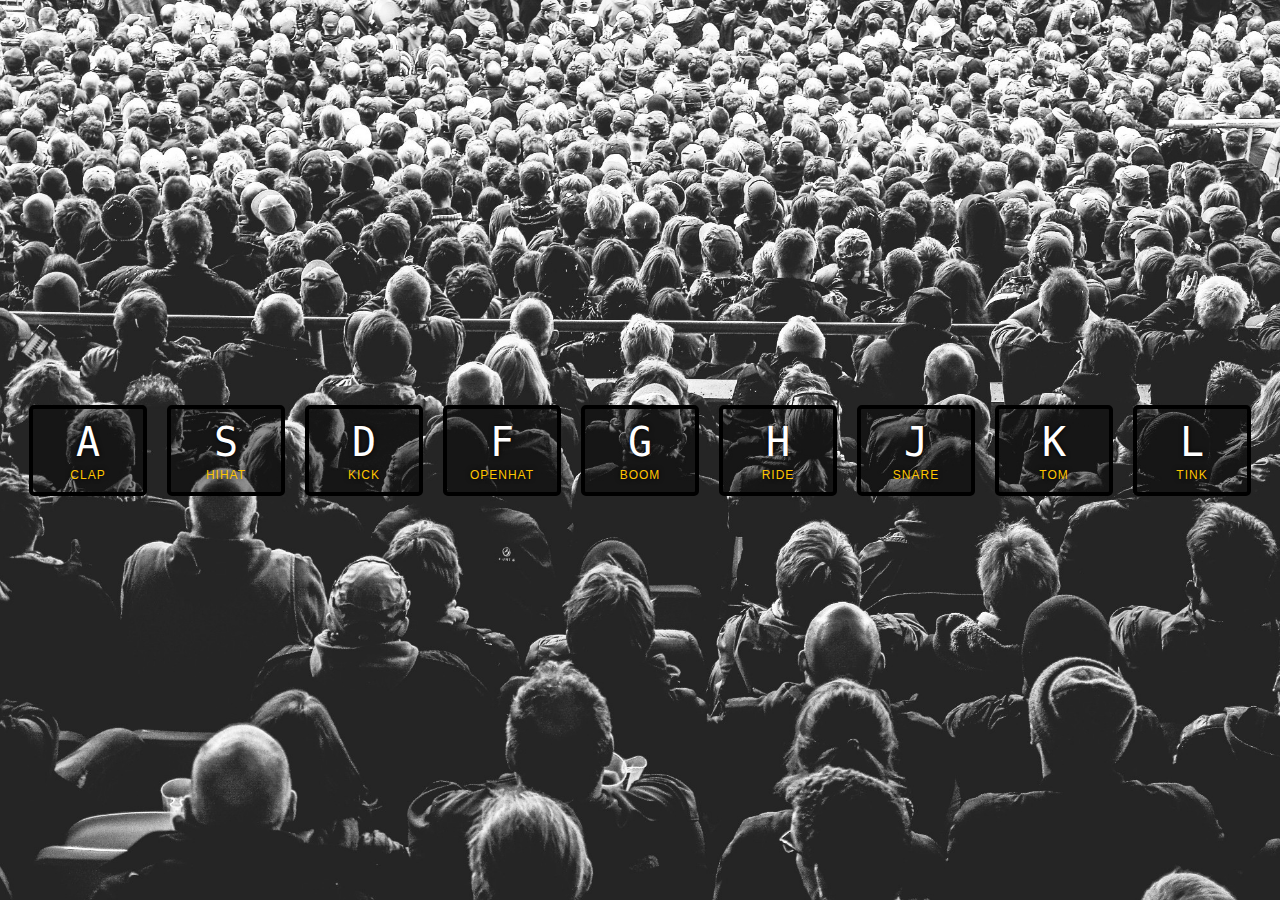
<file: 01 - JavaScript Drum Kit/index.html>
<!DOCTYPE html>
<html lang="en">
    <head>
        <meta charset="UTF-8" />
        <title>JS Drum Kit</title>
        <link rel="stylesheet" href="style.css" />
        <link rel="icon" href="https://fav.farm/🔥" />
    </head>
    <body>
        <div class="keys">
            <div data-key="65" class="key">
                <kbd>A</kbd>
                <span class="sound">clap</span>
            </div>
            <div data-key="83" class="key">
                <kbd>S</kbd>
                <span class="sound">hihat</span>
            </div>
            <div data-key="68" class="key">
                <kbd>D</kbd>
                <span class="sound">kick</span>
            </div>
            <div data-key="70" class="key">
                <kbd>F</kbd>
                <span class="sound">openhat</span>
            </div>
            <div data-key="71" class="key">
                <kbd>G</kbd>
                <span class="sound">boom</span>
            </div>
            <div data-key="72" class="key">
                <kbd>H</kbd>
                <span class="sound">ride</span>
            </div>
            <div data-key="74" class="key">
                <kbd>J</kbd>
                <span class="sound">snare</span>
            </div>
            <div data-key="75" class="key">
                <kbd>K</kbd>
                <span class="sound">tom</span>
            </div>
            <div data-key="76" class="key">
                <kbd>L</kbd>
                <span class="sound">tink</span>
            </div>
        </div>

        <audio data-key="65" src="sounds/clap.wav"></audio>
        <audio data-key="83" src="sounds/hihat.wav"></audio>
        <audio data-key="68" src="sounds/kick.wav"></audio>
        <audio data-key="70" src="sounds/openhat.wav"></audio>
        <audio data-key="71" src="sounds/boom.wav"></audio>
        <audio data-key="72" src="sounds/ride.wav"></audio>
        <audio data-key="74" src="sounds/snare.wav"></audio>
        <audio data-key="75" src="sounds/tom.wav"></audio>
        <audio data-key="76" src="sounds/tink.wav"></audio>

        <script src="script.js"></script>
    </body>
</html>
</file>
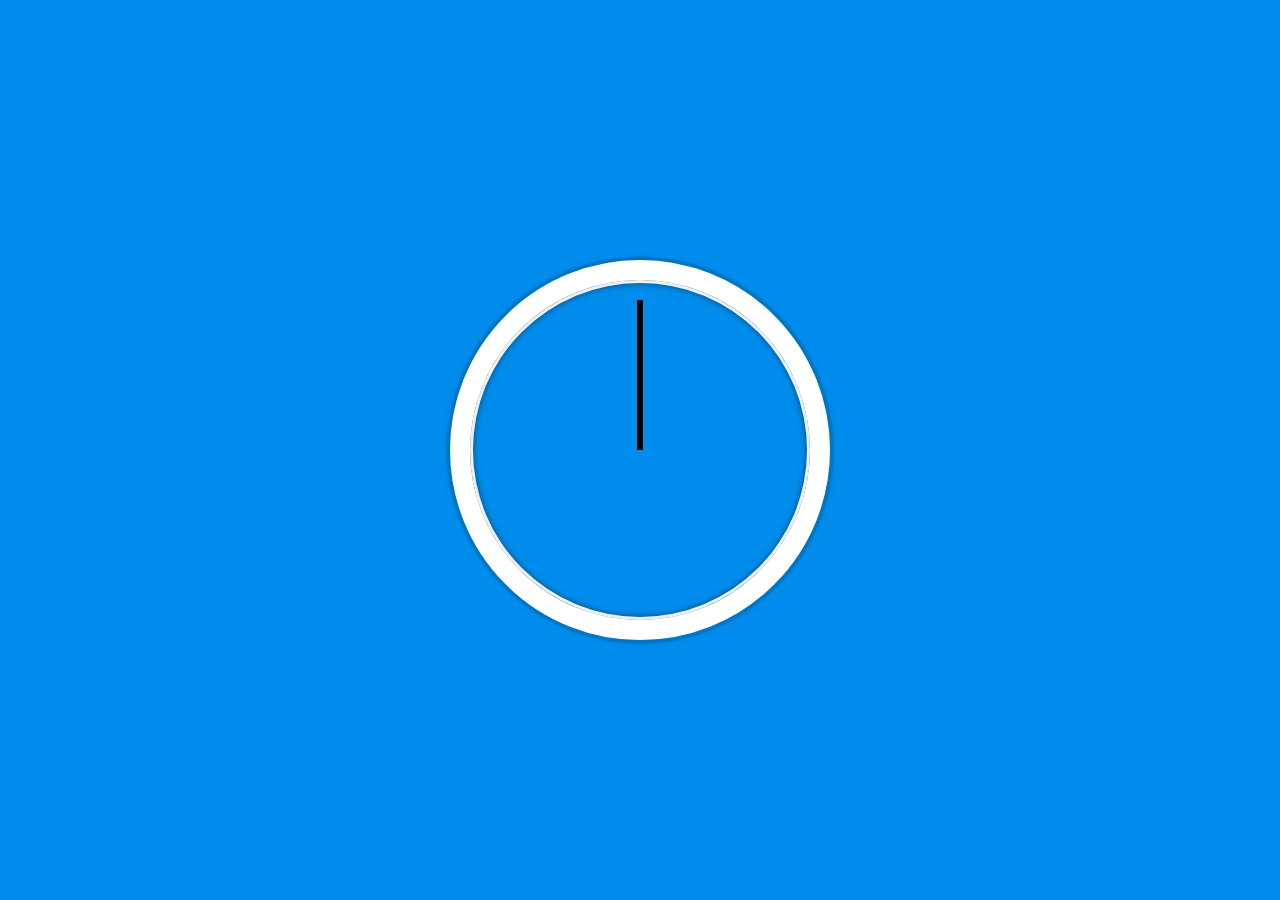
<file: 02 - JS and CSS Clock/index.html>
<!DOCTYPE html>
<html lang="en">
    <head>
        <meta charset="UTF-8" />
        <meta name="viewport" content="width=device-width, initial-scale=1.0" />
        <title>JS + CSS Clock</title>
        <link rel="icon" href="https://fav.farm/🔥" />
        <link rel="stylesheet" href="style.css" />
    </head>
    <body>
        <div class="clock">
            <div class="clock-face">
                <div class="hand hour-hand"></div>
                <div class="hand min-hand"></div>
                <div class="hand second-hand"></div>
            </div>
        </div>

        <script src="script.js"></script>
    </body>
</html>
</file>
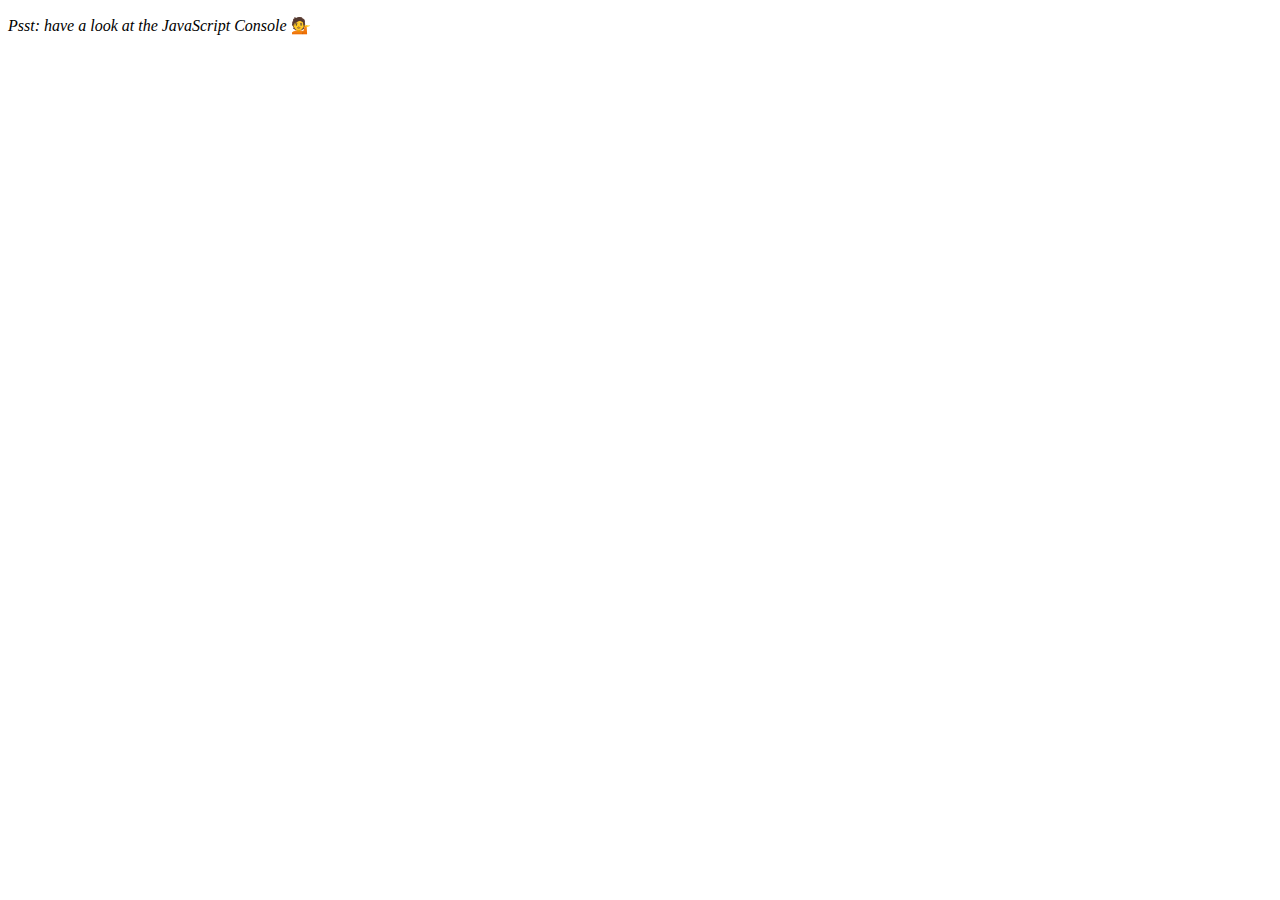
<file: 04 - Array Cardio Day 1/index.html>
<!DOCTYPE html>
<html lang="en">
    <head>
        <meta charset="UTF-8" />
        <title>Array Cardio 💪</title>
        <link rel="icon" href="https://fav.farm/🔥" />
    </head>
    <body>
        <p><em>Psst: have a look at the JavaScript Console</em> 💁</p>
        <script src="script.js"></script>
    </body>
</html>
</file>
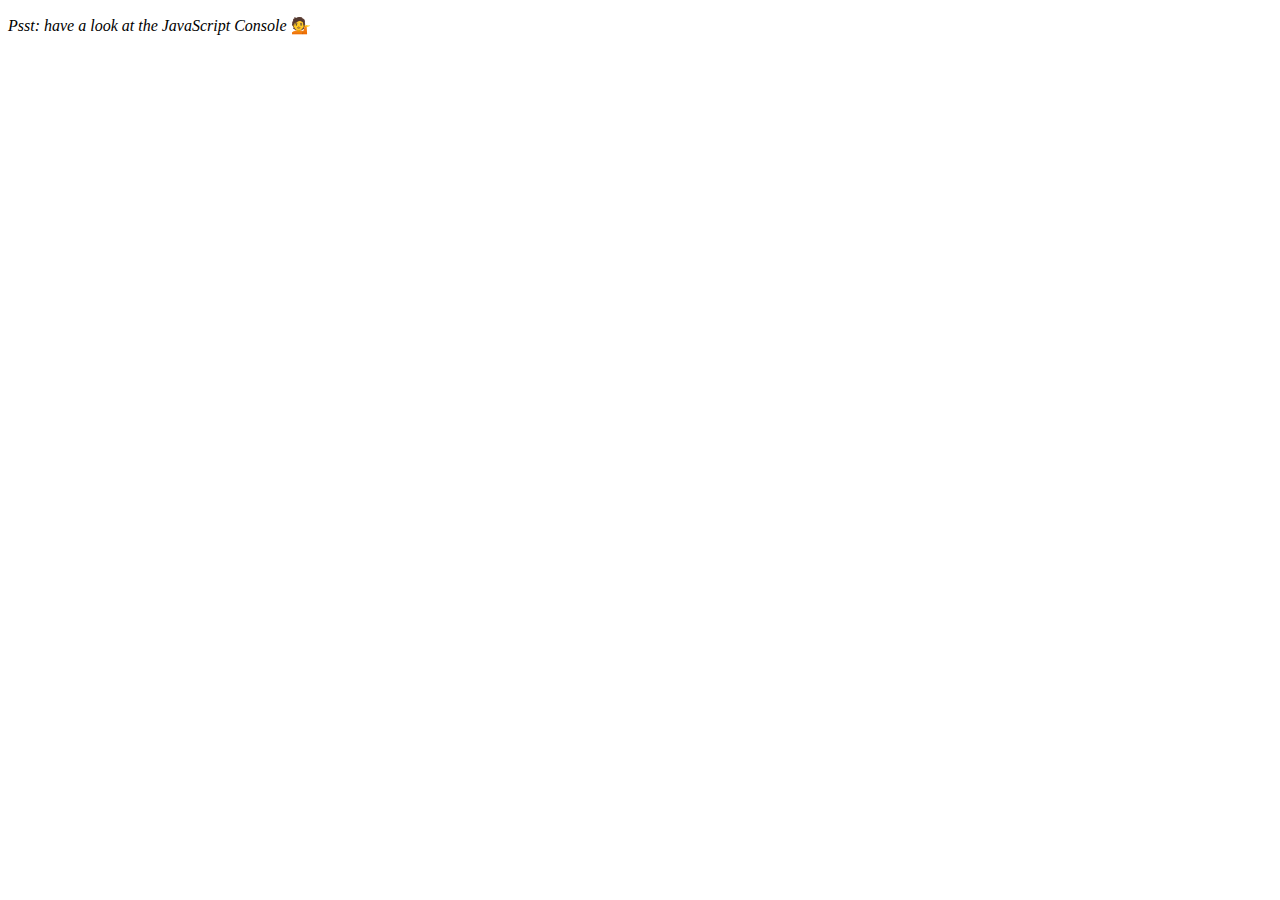
<file: 07 - Array Cardio Day 2/index.html>
<!DOCTYPE html>
<html lang="en">
  <head>
    <meta charset="UTF-8" />
    <title>Array Cardio 💪💪</title>
    <link rel="icon" href="https://fav.farm/🔥" />
  </head>
  <body>
    <p><em>Psst: have a look at the JavaScript Console</em> 💁</p>
    
   <script src="script.js"></script>
  </body>
</html>
</file>
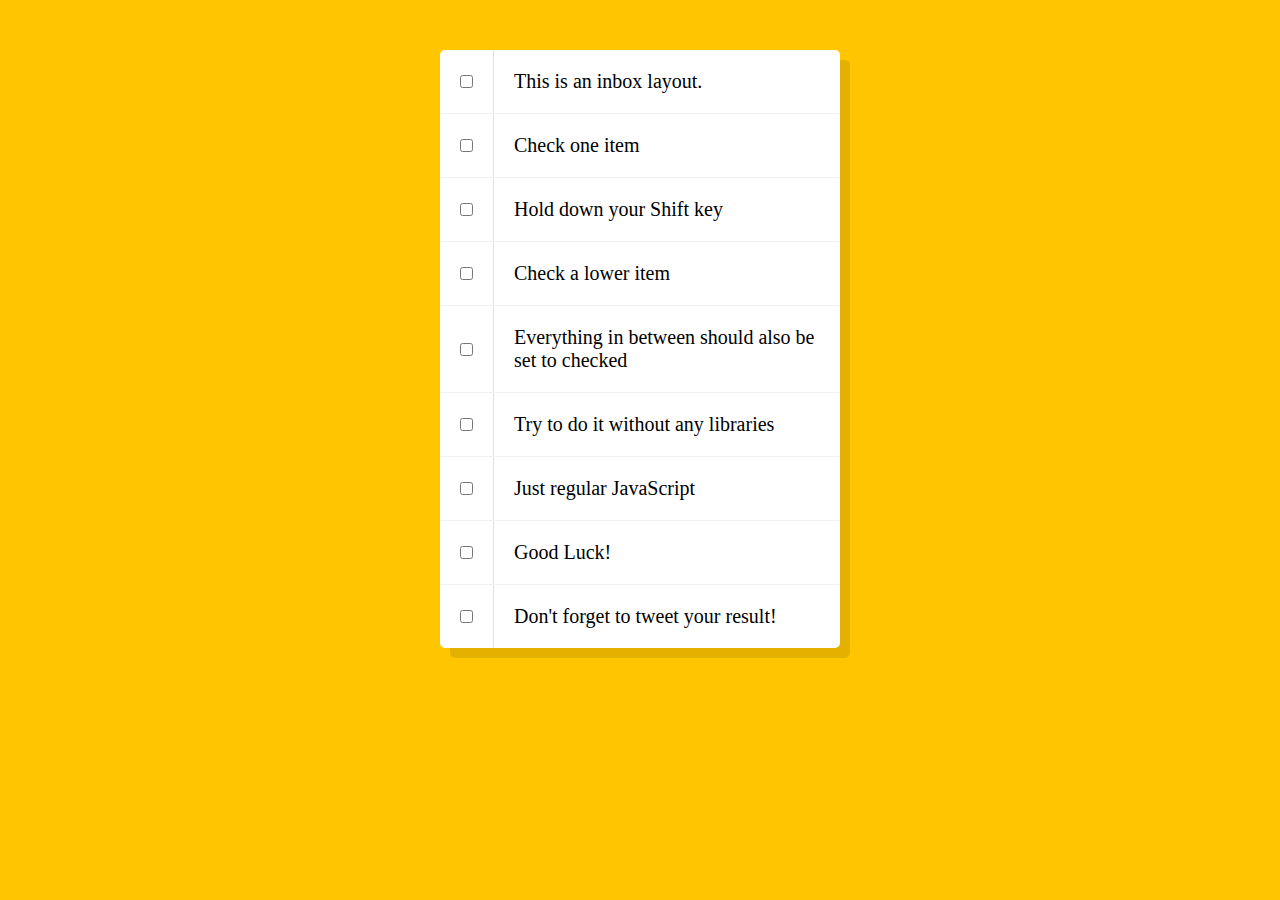
<file: 10 - Hold Shift and Check Checkboxes/index.html>
<!DOCTYPE html>
<html lang="en">
  <head>
    <meta charset="UTF-8" />
    <title>Hold Shift to Check Multiple Checkboxes</title>
    <link rel="icon" href="https://fav.farm/🔥" />
    <link rel="stylesheet" href="style.css" />
  </head>
  <body>
    <!--
   The following is a common layout you would see in an email client.

   When a user clicks a checkbox, holds Shift, and then clicks another checkbox a few rows down, all the checkboxes inbetween those two checkboxes should be checked.

  -->
    <div class="inbox">
      <div class="item">
        <input type="checkbox" />
        <p>This is an inbox layout.</p>
      </div>
      <div class="item">
        <input type="checkbox" />
        <p>Check one item</p>
      </div>
      <div class="item">
        <input type="checkbox" />
        <p>Hold down your Shift key</p>
      </div>
      <div class="item">
        <input type="checkbox" />
        <p>Check a lower item</p>
      </div>
      <div class="item">
        <input type="checkbox" />
        <p>Everything in between should also be set to checked</p>
      </div>
      <div class="item">
        <input type="checkbox" />
        <p>Try to do it without any libraries</p>
      </div>
      <div class="item">
        <input type="checkbox" />
        <p>Just regular JavaScript</p>
      </div>
      <div class="item">
        <input type="checkbox" />
        <p>Good Luck!</p>
      </div>
      <div class="item">
        <input type="checkbox" />
        <p>Don't forget to tweet your result!</p>
      </div>
    </div>

    <script src="script.js"></script>
  </body>
</html>
</file>
<file: 01 - JavaScript Drum Kit/style.css>
html {
    font-size: 10px;
    background: url('./background.jpg') bottom center;
    background-size: cover;
}

body,
html {
    margin: 0;
    padding: 0;
    font-family: sans-serif;
}

.keys {
    display: flex;
    flex: 1;
    min-height: 100vh;
    align-items: center;
    justify-content: center;
}

.key {
    border: 0.4rem solid black;
    border-radius: 0.5rem;
    margin: 1rem;
    font-size: 1.5rem;
    padding: 1rem 0.5rem;
    transition: all 0.09s ease;
    width: 10rem;
    text-align: center;
    color: white;
    background: rgba(0, 0, 0, 0.4);
    text-shadow: 0 0 0.5rem black;
}

.playing {
    transform: scale(1.1);
    border-color: #ffc600;
    box-shadow: 0 0 1rem #ffc600;
}

kbd {
    display: block;
    font-size: 4rem;
}

.sound {
    font-size: 1.2rem;
    text-transform: uppercase;
    letter-spacing: 0.1rem;
    color: #ffc600;
}
</file>
<file: 02 - JS and CSS Clock/style.css>
html {
    background: #018ded url(https://unsplash.it/1500/1000?image=881&blur=5);
    background-size: cover;
    font-family: 'helvetica neue';
    text-align: center;
    font-size: 10px;
}

body {
    margin: 0;
    font-size: 2rem;
    display: flex;
    flex: 1;
    min-height: 100vh;
    align-items: center;
}

.clock {
    width: 30rem;
    height: 30rem;
    border: 20px solid white;
    border-radius: 50%;
    margin: 50px auto;
    position: relative;
    padding: 2rem;
    box-shadow: 0 0 0 4px rgba(0, 0, 0, 0.1), inset 0 0 0 3px #efefef, inset 0 0 10px black, 0 0 10px rgba(0, 0, 0, 0.2);
}

.clock-face {
    position: relative;
    width: 100%;
    height: 100%;
    transform: translateY(-3px); /* account for the height of the clock hands */
}

.hand {
    width: 50%;
    height: 6px;
    background: black;
    position: absolute;
    top: 50%;

    transform-origin: 100%;
    transform: rotate(90deg);
    transition: all 0.05s;
    transition-timing-function: cubic-bezier(0.1, 2.7, 1.58, 1);
}
</file>
<file: 10 - Hold Shift and Check Checkboxes/style.css>
html {
  font-family: sans-serif;
  background: #ffc600;
}

.inbox {
  max-width: 400px;
  margin: 50px auto;
  background: white;
  border-radius: 5px;
  box-shadow: 10px 10px 0 rgba(0, 0, 0, 0.1);
}

.item {
  display: flex;
  align-items: center;
  border-bottom: 1px solid #f1f1f1;
}

.item:last-child {
  border-bottom: 0;
}

input:checked + p {
  background: #f9f9f9;
  text-decoration: line-through;
}

input[type='checkbox'] {
  margin: 20px;
}

p {
  margin: 0;
  padding: 20px;
  transition: background 0.2s;
  flex: 1;
  font-family: 'Jetbrains Mono';
  font-size: 20px;
  font-weight: 200;
  border-left: 1px solid #d1e2ff;
}
</file>
